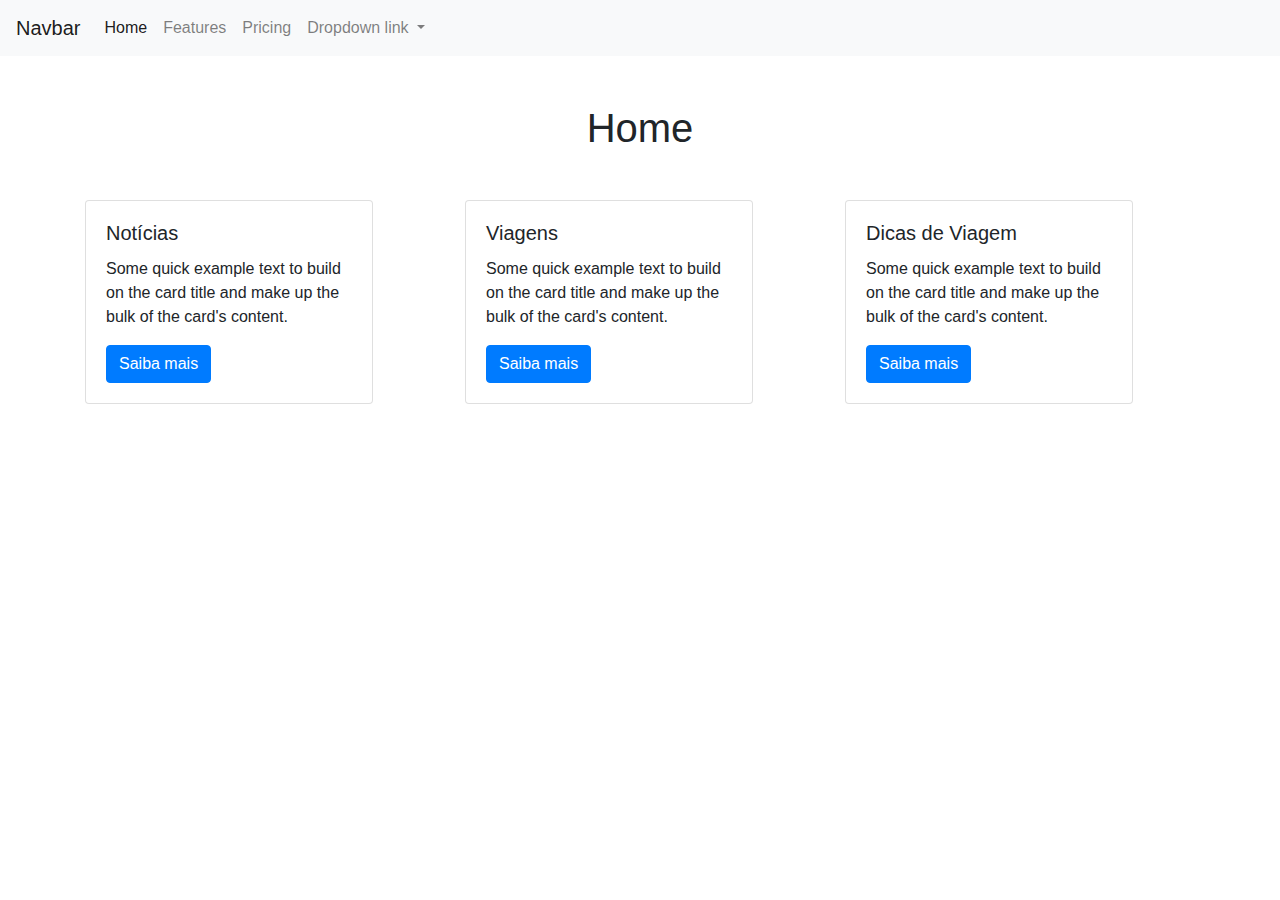
<file: index.html>
<!DOCTYPE html>
<html lang="pt-br">
<head>
  <!-- Google Tag Manager -->
  <script>(function(w,d,s,l,i){w[l]=w[l]||[];w[l].push({'gtm.start':
  new Date().getTime(),event:'gtm.js'});var f=d.getElementsByTagName(s)[0],
  j=d.createElement(s),dl=l!='dataLayer'?'&l='+l:'';j.async=true;j.src=
  'https://www.googletagmanager.com/gtm.js?id='+i+dl;f.parentNode.insertBefore(j,f);
  })(window,document,'script','dataLayer','GTM-MRKWC5D');</script>
  <!-- End Google Tag Manager -->
  <meta charset="UTF-8">
  <meta name="viewport" content="width=device-width, initial-scale=1.0">
  <link rel="stylesheet" href="https://stackpath.bootstrapcdn.com/bootstrap/4.4.1/css/bootstrap.min.css" integrity="sha384-Vkoo8x4CGsO3+Hhxv8T/Q5PaXtkKtu6ug5TOeNV6gBiFeWPGFN9MuhOf23Q9Ifjh" crossorigin="anonymous">
  <title>Teste GTM - Home</title>
</head>
<body>
  <!-- Google Tag Manager (noscript) -->
  <noscript><iframe src="https://www.googletagmanager.com/ns.html?id=GTM-MRKWC5D"
  height="0" width="0" style="display:none;visibility:hidden"></iframe></noscript>
  <!-- End Google Tag Manager (noscript) -->




  <nav class="navbar navbar-expand-lg navbar-light bg-light">
    <a class="navbar-brand" href="#">Navbar</a>
    <button class="navbar-toggler" type="button" data-toggle="collapse" data-target="#navbarNavDropdown" aria-controls="navbarNavDropdown" aria-expanded="false" aria-label="Toggle navigation">
      <span class="navbar-toggler-icon"></span>
    </button>
    <div class="collapse navbar-collapse" id="navbarNavDropdown">
      <ul class="navbar-nav">
        <li class="nav-item active">
          <a class="nav-link" href="./index.html">Home <span class="sr-only">(current)</span></a>
        </li>
        <li class="nav-item">
          <a class="nav-link" href="./features.html">Features</a>
        </li>
        <li class="nav-item">
          <a class="nav-link" href="#">Pricing</a>
        </li>
        <li class="nav-item dropdown">
          <a class="nav-link dropdown-toggle" href="#" id="navbarDropdownMenuLink" role="button" data-toggle="dropdown" aria-haspopup="true" aria-expanded="false">
            Dropdown link
          </a>
          <div class="dropdown-menu" aria-labelledby="navbarDropdownMenuLink">
            <a class="dropdown-item" href="#">Action</a>
            <a class="dropdown-item" href="#">Another action</a>
            <a class="dropdown-item" href="#">Something else here</a>
          </div>
        </li>
      </ul>
    </div>
  </nav>

  <div class="container">
    <div class="row">
      <div class="col-12">
        <h1 class="text-center my-5">Home</h1>
      </div>
      <div class="col-12 col-lg-4">
        <div class="card" style="width: 18rem;">
          <div class="card-body">
            <h5 class="card-title">Notícias</h5>
            <p class="card-text">Some quick example text to build on the card title and make up the bulk of the card's content.</p>
            <a href="#card1" class="btn btn-primary link_saibaMais" onclick="dataLayer.push({
              'cardTitle': document.getElementsByClassName('link_saibaMais')[0].previousElementSibling.previousElementSibling.innerText
            });">Saiba mais</a>
          </div>
        </div>
      </div>
      <div class="col-12 col-lg-4">
        <div class="card" style="width: 18rem;">
          <div class="card-body">
            <h5 class="card-title">Viagens</h5>
            <p class="card-text">Some quick example text to build on the card title and make up the bulk of the card's content.</p>
            <a href="#card2" class="btn btn-primary link_saibaMais" onclick="dataLayer.push({
              'cardTitle': document.getElementsByClassName('link_saibaMais')[1].previousElementSibling.previousElementSibling.innerText
            });">Saiba mais</a>
          </div>
        </div>
      </div>
      <div class="col-12 col-lg-4">
        <div class="card" style="width: 18rem;">
          <div class="card-body">
            <h5 class="card-title">Dicas de Viagem</h5>
            <p class="card-text">Some quick example text to build on the card title and make up the bulk of the card's content.</p>
            <a href="#card3" class="btn btn-primary link_saibaMais" onclick="dataLayer.push({
              'cardTitle': document.getElementsByClassName('link_saibaMais')[2].previousElementSibling.previousElementSibling.innerText
            });">Saiba mais</a>
          </div>
        </div>
      </div>
    </div>
  </div>


  <script src="https://code.jquery.com/jquery-3.4.1.slim.min.js" integrity="sha384-J6qa4849blE2+poT4WnyKhv5vZF5SrPo0iEjwBvKU7imGFAV0wwj1yYfoRSJoZ+n" crossorigin="anonymous"></script>
  <script src="https://cdn.jsdelivr.net/npm/popper.js@1.16.0/dist/umd/popper.min.js" integrity="sha384-Q6E9RHvbIyZFJoft+2mJbHaEWldlvI9IOYy5n3zV9zzTtmI3UksdQRVvoxMfooAo" crossorigin="anonymous"></script>
  <script src="https://stackpath.bootstrapcdn.com/bootstrap/4.4.1/js/bootstrap.min.js" integrity="sha384-wfSDF2E50Y2D1uUdj0O3uMBJnjuUD4Ih7YwaYd1iqfktj0Uod8GCExl3Og8ifwB6" crossorigin="anonymous"></script>
</body>
</html>
</file>
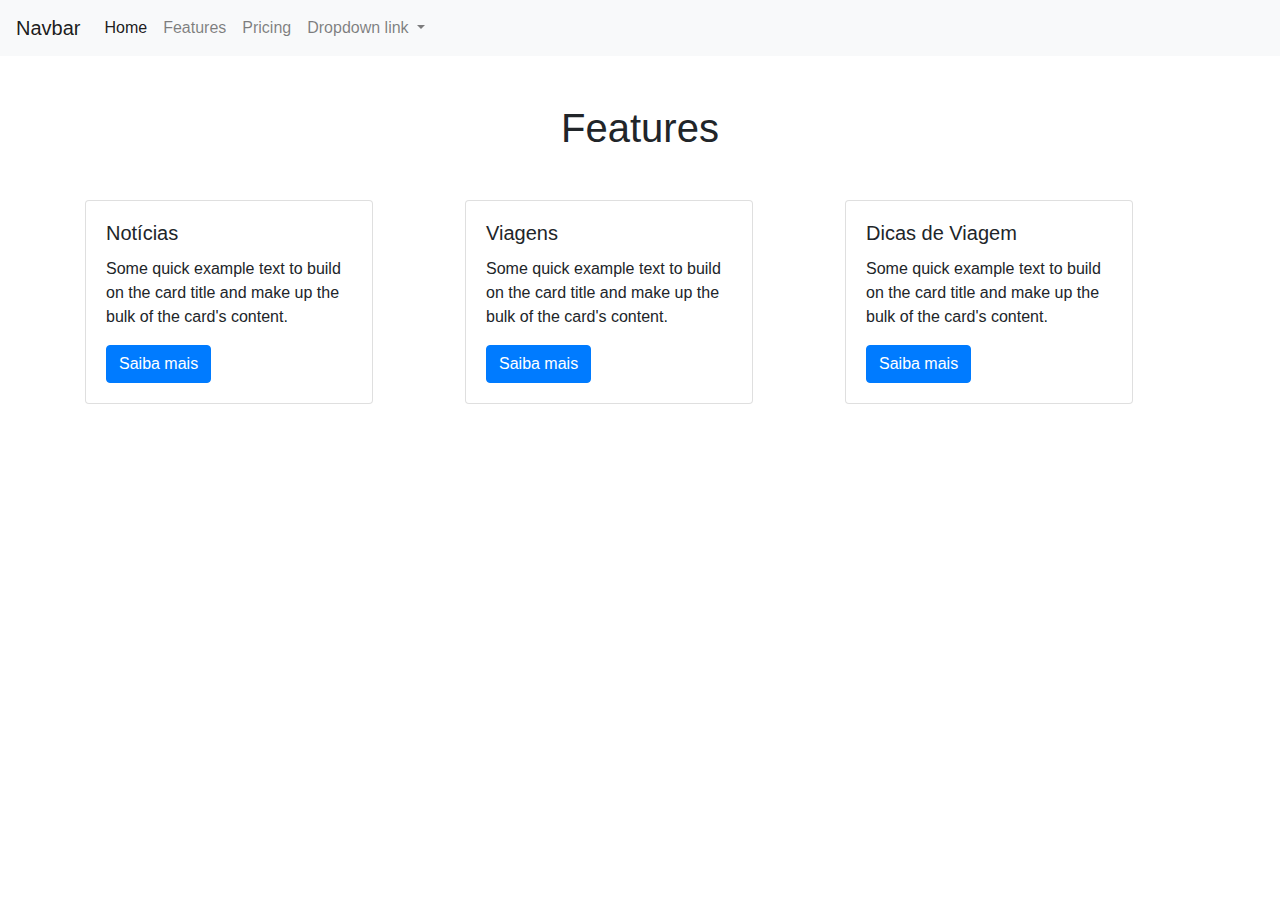
<file: features.html>
<!DOCTYPE html>
<html lang="pt-br">
<head>
  <!-- Google Tag Manager -->
  <script>(function(w,d,s,l,i){w[l]=w[l]||[];w[l].push({'gtm.start':
  new Date().getTime(),event:'gtm.js'});var f=d.getElementsByTagName(s)[0],
  j=d.createElement(s),dl=l!='dataLayer'?'&l='+l:'';j.async=true;j.src=
  'https://www.googletagmanager.com/gtm.js?id='+i+dl;f.parentNode.insertBefore(j,f);
  })(window,document,'script','dataLayer','GTM-MRKWC5D');</script>
  <!-- End Google Tag Manager -->
  <meta charset="UTF-8">
  <meta name="viewport" content="width=device-width, initial-scale=1.0">
  <link rel="stylesheet" href="https://stackpath.bootstrapcdn.com/bootstrap/4.4.1/css/bootstrap.min.css" integrity="sha384-Vkoo8x4CGsO3+Hhxv8T/Q5PaXtkKtu6ug5TOeNV6gBiFeWPGFN9MuhOf23Q9Ifjh" crossorigin="anonymous">
  <title>Teste GTM - Features</title>
</head>
<body>
  <!-- Google Tag Manager (noscript) -->
  <noscript><iframe src="https://www.googletagmanager.com/ns.html?id=GTM-MRKWC5D"
  height="0" width="0" style="display:none;visibility:hidden"></iframe></noscript>
  <!-- End Google Tag Manager (noscript) -->




  <nav class="navbar navbar-expand-lg navbar-light bg-light">
    <a class="navbar-brand" href="#">Navbar</a>
    <button class="navbar-toggler" type="button" data-toggle="collapse" data-target="#navbarNavDropdown" aria-controls="navbarNavDropdown" aria-expanded="false" aria-label="Toggle navigation">
      <span class="navbar-toggler-icon"></span>
    </button>
    <div class="collapse navbar-collapse" id="navbarNavDropdown">
      <ul class="navbar-nav">
        <li class="nav-item active">
          <a class="nav-link" href="./index.html">Home <span class="sr-only">(current)</span></a>
        </li>
        <li class="nav-item">
          <a class="nav-link" href="./features.html">Features</a>
        </li>
        <li class="nav-item">
          <a class="nav-link" href="#">Pricing</a>
        </li>
        <li class="nav-item dropdown">
          <a class="nav-link dropdown-toggle" href="#" id="navbarDropdownMenuLink" role="button" data-toggle="dropdown" aria-haspopup="true" aria-expanded="false">
            Dropdown link
          </a>
          <div class="dropdown-menu" aria-labelledby="navbarDropdownMenuLink">
            <a class="dropdown-item" href="#">Action</a>
            <a class="dropdown-item" href="#">Another action</a>
            <a class="dropdown-item" href="#">Something else here</a>
          </div>
        </li>
      </ul>
    </div>
  </nav>

  <div class="container">
    <div class="row">
      <div class="col-12">
        <h1 class="text-center my-5">Features</h1>
      </div>
      <div class="col-12 col-lg-4">
        <div class="card" style="width: 18rem;">
          <div class="card-body">
            <h5 class="card-title">Notícias</h5>
            <p class="card-text">Some quick example text to build on the card title and make up the bulk of the card's content.</p>
            <a href="#card1" class="btn btn-primary link_saibaMais" onclick="dataLayer.push({
              'cardTitle': document.getElementsByClassName('link_saibaMais')[0].previousElementSibling.previousElementSibling.innerText
            });">Saiba mais</a>
          </div>
        </div>
      </div>
      <div class="col-12 col-lg-4">
        <div class="card" style="width: 18rem;">
          <div class="card-body">
            <h5 class="card-title">Viagens</h5>
            <p class="card-text">Some quick example text to build on the card title and make up the bulk of the card's content.</p>
            <a href="#card2" class="btn btn-primary link_saibaMais" onclick="dataLayer.push({
              'cardTitle': document.getElementsByClassName('link_saibaMais')[1].previousElementSibling.previousElementSibling.innerText
            });">Saiba mais</a>
          </div>
        </div>
      </div>
      <div class="col-12 col-lg-4">
        <div class="card" style="width: 18rem;">
          <div class="card-body">
            <h5 class="card-title">Dicas de Viagem</h5>
            <p class="card-text">Some quick example text to build on the card title and make up the bulk of the card's content.</p>
            <a href="#card3" class="btn btn-primary link_saibaMais" onclick="dataLayer.push({
              'cardTitle': document.getElementsByClassName('link_saibaMais')[2].previousElementSibling.previousElementSibling.innerText
            });">Saiba mais</a>
          </div>
        </div>
      </div>

      <div class="col-12">
        <div id="div_spotify">
          <iframe src="https://open.spotify.com/embed/playlist/37i9dQZF1DWWQRwui0ExPn" width="300" height="380" frameborder="0" allowtransparency="true" allow="encrypted-media"></iframe>
        </div>
      </div>
    </div>
  </div>


  <script src="https://code.jquery.com/jquery-3.4.1.slim.min.js" integrity="sha384-J6qa4849blE2+poT4WnyKhv5vZF5SrPo0iEjwBvKU7imGFAV0wwj1yYfoRSJoZ+n" crossorigin="anonymous"></script>
  <script src="https://cdn.jsdelivr.net/npm/popper.js@1.16.0/dist/umd/popper.min.js" integrity="sha384-Q6E9RHvbIyZFJoft+2mJbHaEWldlvI9IOYy5n3zV9zzTtmI3UksdQRVvoxMfooAo" crossorigin="anonymous"></script>
  <script src="https://stackpath.bootstrapcdn.com/bootstrap/4.4.1/js/bootstrap.min.js" integrity="sha384-wfSDF2E50Y2D1uUdj0O3uMBJnjuUD4Ih7YwaYd1iqfktj0Uod8GCExl3Og8ifwB6" crossorigin="anonymous"></script>
</body>
</html>
</file>
